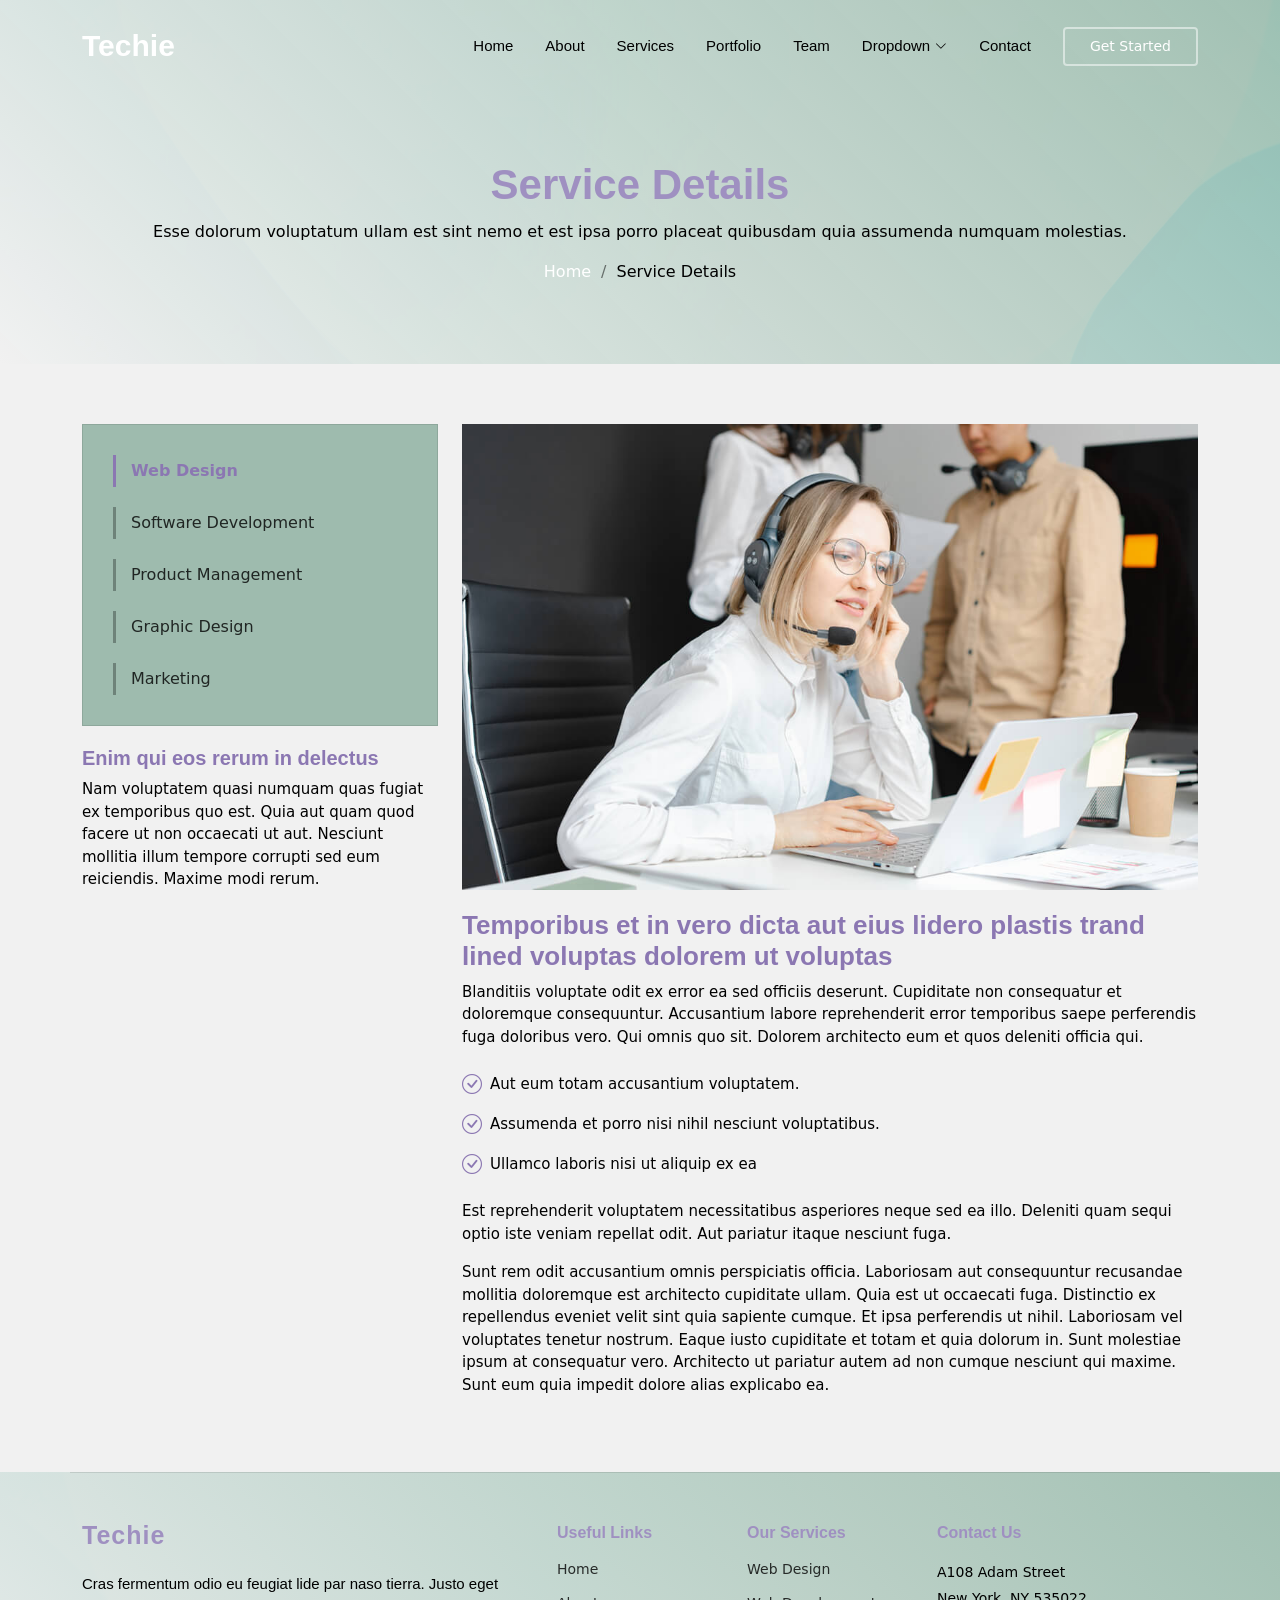
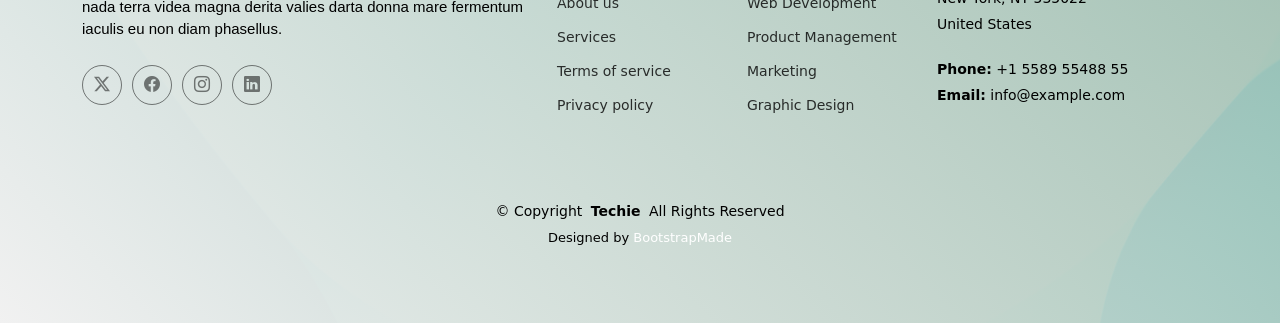
<file: service-details.html>
<!DOCTYPE html>
<html lang="en">

<head>
  <meta charset="utf-8">
  <meta content="width=device-width, initial-scale=1.0" name="viewport">
  <title>Service Details - Techie Bootstrap Template</title>
  <meta name="description" content="">
  <meta name="keywords" content="">

  <!-- Favicons -->
  <link href="assets/img/favicon.png" rel="icon">
  <link href="assets/img/apple-touch-icon.png" rel="apple-touch-icon">

  <!-- Fonts -->
  <link href="https://fonts.googleapis.com" rel="preconnect">
  <link href="https://fonts.gstatic.com" rel="preconnect" crossorigin>
  <link href="https://fonts.googleapis.com/css2?family=Roboto:ital,wght@0,100;0,300;0,400;0,500;0,700;0,900;1,100;1,300;1,400;1,500;1,700;1,900&family=Raleway:ital,wght@0,100;0,200;0,300;0,400;0,500;0,600;0,700;0,800;0,900;1,100;1,200;1,300;1,400;1,500;1,600;1,700;1,800;1,900&display=swap" rel="stylesheet">

  <!-- Vendor CSS Files -->
  <link href="assets/vendor/bootstrap/css/bootstrap.min.css" rel="stylesheet">
  <link href="assets/vendor/bootstrap-icons/bootstrap-icons.css" rel="stylesheet">
  <link href="assets/vendor/aos/aos.css" rel="stylesheet">
  <link href="assets/vendor/glightbox/css/glightbox.min.css" rel="stylesheet">
  <link href="assets/vendor/swiper/swiper-bundle.min.css" rel="stylesheet">

  <!-- Main CSS File -->
  <link href="assets/css/main.css" rel="stylesheet">

  <!-- =======================================================
  * Template Name: Techie
  * Template URL: https://bootstrapmade.com/techie-free-skin-bootstrap-3/
  * Updated: Aug 07 2024 with Bootstrap v5.3.3
  * Author: BootstrapMade.com
  * License: https://bootstrapmade.com/license/
  ======================================================== -->
</head>

<body class="service-details-page">

  <header id="header" class="header d-flex align-items-center fixed-top">
    <div class="container-fluid container-xl position-relative d-flex align-items-center">

      <a href="index.html" class="logo d-flex align-items-center me-auto">
        <!-- Uncomment the line below if you also wish to use an image logo -->
        <!-- <img src="assets/img/logo.png" alt=""> -->
        <h1 class="sitename">Techie</h1>
      </a>

      <nav id="navmenu" class="navmenu">
        <ul>
          <li><a href="#hero">Home</a></li>
          <li><a href="#about">About</a></li>
          <li><a href="#services">Services</a></li>
          <li><a href="#portfolio">Portfolio</a></li>
          <li><a href="#team">Team</a></li>
          <li class="dropdown"><a href="#"><span>Dropdown</span> <i class="bi bi-chevron-down toggle-dropdown"></i></a>
            <ul>
              <li><a href="#">Dropdown 1</a></li>
              <li class="dropdown"><a href="#"><span>Deep Dropdown</span> <i class="bi bi-chevron-down toggle-dropdown"></i></a>
                <ul>
                  <li><a href="#">Deep Dropdown 1</a></li>
                  <li><a href="#">Deep Dropdown 2</a></li>
                  <li><a href="#">Deep Dropdown 3</a></li>
                  <li><a href="#">Deep Dropdown 4</a></li>
                  <li><a href="#">Deep Dropdown 5</a></li>
                </ul>
              </li>
              <li><a href="#">Dropdown 2</a></li>
              <li><a href="#">Dropdown 3</a></li>
              <li><a href="#">Dropdown 4</a></li>
            </ul>
          </li>
          <li><a href="#contact">Contact</a></li>
        </ul>
        <i class="mobile-nav-toggle d-xl-none bi bi-list"></i>
      </nav>

      <a class="btn-getstarted" href="#about">Get Started</a>

    </div>
  </header>

  <main class="main">

    <!-- Page Title -->
    <div class="page-title accent-background">
      <div class="container position-relative">
        <h1>Service Details</h1>
        <p>Esse dolorum voluptatum ullam est sint nemo et est ipsa porro placeat quibusdam quia assumenda numquam molestias.</p>
        <nav class="breadcrumbs">
          <ol>
            <li><a href="index.html">Home</a></li>
            <li class="current">Service Details</li>
          </ol>
        </nav>
      </div>
    </div><!-- End Page Title -->

    <!-- Service Details Section -->
    <section id="service-details" class="service-details section">

      <div class="container">

        <div class="row gy-4">

          <div class="col-lg-4" data-aos="fade-up" data-aos-delay="100">
            <div class="services-list">
              <a href="#" class="active">Web Design</a>
              <a href="#">Software Development</a>
              <a href="#">Product Management</a>
              <a href="#">Graphic Design</a>
              <a href="#">Marketing</a>
            </div>

            <h4>Enim qui eos rerum in delectus</h4>
            <p>Nam voluptatem quasi numquam quas fugiat ex temporibus quo est. Quia aut quam quod facere ut non occaecati ut aut. Nesciunt mollitia illum tempore corrupti sed eum reiciendis. Maxime modi rerum.</p>
          </div>

          <div class="col-lg-8" data-aos="fade-up" data-aos-delay="200">
            <img src="assets/img/services.jpg" alt="" class="img-fluid services-img">
            <h3>Temporibus et in vero dicta aut eius lidero plastis trand lined voluptas dolorem ut voluptas</h3>
            <p>
              Blanditiis voluptate odit ex error ea sed officiis deserunt. Cupiditate non consequatur et doloremque consequuntur. Accusantium labore reprehenderit error temporibus saepe perferendis fuga doloribus vero. Qui omnis quo sit. Dolorem architecto eum et quos deleniti officia qui.
            </p>
            <ul>
              <li><i class="bi bi-check-circle"></i> <span>Aut eum totam accusantium voluptatem.</span></li>
              <li><i class="bi bi-check-circle"></i> <span>Assumenda et porro nisi nihil nesciunt voluptatibus.</span></li>
              <li><i class="bi bi-check-circle"></i> <span>Ullamco laboris nisi ut aliquip ex ea</span></li>
            </ul>
            <p>
              Est reprehenderit voluptatem necessitatibus asperiores neque sed ea illo. Deleniti quam sequi optio iste veniam repellat odit. Aut pariatur itaque nesciunt fuga.
            </p>
            <p>
              Sunt rem odit accusantium omnis perspiciatis officia. Laboriosam aut consequuntur recusandae mollitia doloremque est architecto cupiditate ullam. Quia est ut occaecati fuga. Distinctio ex repellendus eveniet velit sint quia sapiente cumque. Et ipsa perferendis ut nihil. Laboriosam vel voluptates tenetur nostrum. Eaque iusto cupiditate et totam et quia dolorum in. Sunt molestiae ipsum at consequatur vero. Architecto ut pariatur autem ad non cumque nesciunt qui maxime. Sunt eum quia impedit dolore alias explicabo ea.
            </p>
          </div>

        </div>

      </div>

    </section><!-- /Service Details Section -->

  </main>

  <footer id="footer" class="footer accent-background">

    <div class="container footer-top">
      <div class="row gy-4">
        <div class="col-lg-5 col-md-12 footer-about">
          <a href="index.html" class="logo d-flex align-items-center">
            <span class="sitename">Techie</span>
          </a>
          <p>Cras fermentum odio eu feugiat lide par naso tierra. Justo eget nada terra videa magna derita valies darta donna mare fermentum iaculis eu non diam phasellus.</p>
          <div class="social-links d-flex mt-4">
            <a href=""><i class="bi bi-twitter-x"></i></a>
            <a href=""><i class="bi bi-facebook"></i></a>
            <a href=""><i class="bi bi-instagram"></i></a>
            <a href=""><i class="bi bi-linkedin"></i></a>
          </div>
        </div>

        <div class="col-lg-2 col-6 footer-links">
          <h4>Useful Links</h4>
          <ul>
            <li><a href="#">Home</a></li>
            <li><a href="#">About us</a></li>
            <li><a href="#">Services</a></li>
            <li><a href="#">Terms of service</a></li>
            <li><a href="#">Privacy policy</a></li>
          </ul>
        </div>

        <div class="col-lg-2 col-6 footer-links">
          <h4>Our Services</h4>
          <ul>
            <li><a href="#">Web Design</a></li>
            <li><a href="#">Web Development</a></li>
            <li><a href="#">Product Management</a></li>
            <li><a href="#">Marketing</a></li>
            <li><a href="#">Graphic Design</a></li>
          </ul>
        </div>

        <div class="col-lg-3 col-md-12 footer-contact text-center text-md-start">
          <h4>Contact Us</h4>
          <p>A108 Adam Street</p>
          <p>New York, NY 535022</p>
          <p>United States</p>
          <p class="mt-4"><strong>Phone:</strong> <span>+1 5589 55488 55</span></p>
          <p><strong>Email:</strong> <span>info@example.com</span></p>
        </div>

      </div>
    </div>

    <div class="container copyright text-center mt-4">
      <p>© <span>Copyright</span> <strong class="px-1 sitename">Techie</strong> <span>All Rights Reserved</span></p>
      <div class="credits">
        <!-- All the links in the footer should remain intact. -->
        <!-- You can delete the links only if you've purchased the pro version. -->
        <!-- Licensing information: https://bootstrapmade.com/license/ -->
        <!-- Purchase the pro version with working PHP/AJAX contact form: [buy-url] -->
        Designed by <a href="https://bootstrapmade.com/">BootstrapMade</a>
      </div>
    </div>

  </footer>

  <!-- Scroll Top -->
  <a href="#" id="scroll-top" class="scroll-top d-flex align-items-center justify-content-center"><i class="bi bi-arrow-up-short"></i></a>

  <!-- Preloader -->
  <div id="preloader"></div>

  <!-- Vendor JS Files -->
  <script src="assets/vendor/bootstrap/js/bootstrap.bundle.min.js"></script>
  <script src="assets/vendor/php-email-form/validate.js"></script>
  <script src="assets/vendor/aos/aos.js"></script>
  <script src="assets/vendor/glightbox/js/glightbox.min.js"></script>
  <script src="assets/vendor/purecounter/purecounter_vanilla.js"></script>
  <script src="assets/vendor/swiper/swiper-bundle.min.js"></script>
  <script src="assets/vendor/imagesloaded/imagesloaded.pkgd.min.js"></script>
  <script src="assets/vendor/isotope-layout/isotope.pkgd.min.js"></script>

  <!-- Main JS File -->
  <script src="assets/js/main.js"></script>

</body>

</html>
</file>
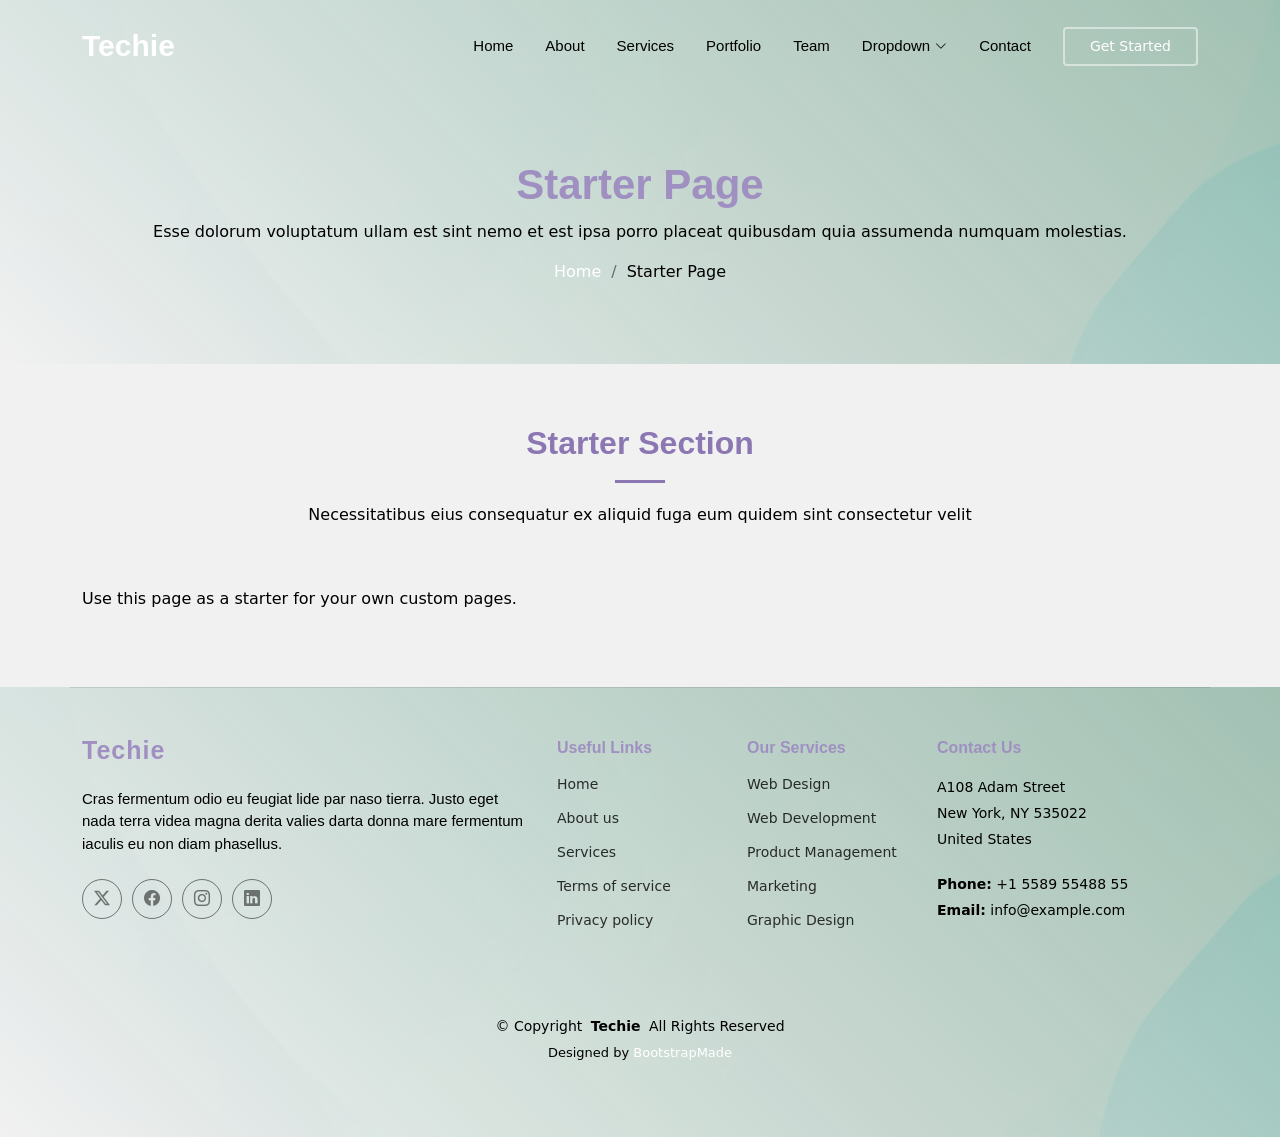
<file: starter-page.html>
<!DOCTYPE html>
<html lang="en">

<head>
  <meta charset="utf-8">
  <meta content="width=device-width, initial-scale=1.0" name="viewport">
  <title>Starter Page - Techie Bootstrap Template</title>
  <meta name="description" content="">
  <meta name="keywords" content="">

  <!-- Favicons -->
  <link href="assets/img/favicon.png" rel="icon">
  <link href="assets/img/apple-touch-icon.png" rel="apple-touch-icon">

  <!-- Fonts -->
  <link href="https://fonts.googleapis.com" rel="preconnect">
  <link href="https://fonts.gstatic.com" rel="preconnect" crossorigin>
  <link href="https://fonts.googleapis.com/css2?family=Roboto:ital,wght@0,100;0,300;0,400;0,500;0,700;0,900;1,100;1,300;1,400;1,500;1,700;1,900&family=Raleway:ital,wght@0,100;0,200;0,300;0,400;0,500;0,600;0,700;0,800;0,900;1,100;1,200;1,300;1,400;1,500;1,600;1,700;1,800;1,900&display=swap" rel="stylesheet">

  <!-- Vendor CSS Files -->
  <link href="assets/vendor/bootstrap/css/bootstrap.min.css" rel="stylesheet">
  <link href="assets/vendor/bootstrap-icons/bootstrap-icons.css" rel="stylesheet">
  <link href="assets/vendor/aos/aos.css" rel="stylesheet">
  <link href="assets/vendor/glightbox/css/glightbox.min.css" rel="stylesheet">
  <link href="assets/vendor/swiper/swiper-bundle.min.css" rel="stylesheet">

  <!-- Main CSS File -->
  <link href="assets/css/main.css" rel="stylesheet">

  <!-- =======================================================
  * Template Name: Techie
  * Template URL: https://bootstrapmade.com/techie-free-skin-bootstrap-3/
  * Updated: Aug 07 2024 with Bootstrap v5.3.3
  * Author: BootstrapMade.com
  * License: https://bootstrapmade.com/license/
  ======================================================== -->
</head>

<body class="starter-page-page">

  <header id="header" class="header d-flex align-items-center fixed-top">
    <div class="container-fluid container-xl position-relative d-flex align-items-center">

      <a href="index.html" class="logo d-flex align-items-center me-auto">
        <!-- Uncomment the line below if you also wish to use an image logo -->
        <!-- <img src="assets/img/logo.png" alt=""> -->
        <h1 class="sitename">Techie</h1>
      </a>

      <nav id="navmenu" class="navmenu">
        <ul>
          <li><a href="#hero">Home</a></li>
          <li><a href="#about">About</a></li>
          <li><a href="#services">Services</a></li>
          <li><a href="#portfolio">Portfolio</a></li>
          <li><a href="#team">Team</a></li>
          <li class="dropdown"><a href="#"><span>Dropdown</span> <i class="bi bi-chevron-down toggle-dropdown"></i></a>
            <ul>
              <li><a href="#">Dropdown 1</a></li>
              <li class="dropdown"><a href="#"><span>Deep Dropdown</span> <i class="bi bi-chevron-down toggle-dropdown"></i></a>
                <ul>
                  <li><a href="#">Deep Dropdown 1</a></li>
                  <li><a href="#">Deep Dropdown 2</a></li>
                  <li><a href="#">Deep Dropdown 3</a></li>
                  <li><a href="#">Deep Dropdown 4</a></li>
                  <li><a href="#">Deep Dropdown 5</a></li>
                </ul>
              </li>
              <li><a href="#">Dropdown 2</a></li>
              <li><a href="#">Dropdown 3</a></li>
              <li><a href="#">Dropdown 4</a></li>
            </ul>
          </li>
          <li><a href="#contact">Contact</a></li>
        </ul>
        <i class="mobile-nav-toggle d-xl-none bi bi-list"></i>
      </nav>

      <a class="btn-getstarted" href="#about">Get Started</a>

    </div>
  </header>

  <main class="main">

    <!-- Page Title -->
    <div class="page-title accent-background">
      <div class="container position-relative">
        <h1>Starter Page</h1>
        <p>Esse dolorum voluptatum ullam est sint nemo et est ipsa porro placeat quibusdam quia assumenda numquam molestias.</p>
        <nav class="breadcrumbs">
          <ol>
            <li><a href="index.html">Home</a></li>
            <li class="current">Starter Page</li>
          </ol>
        </nav>
      </div>
    </div><!-- End Page Title -->

    <!-- Starter Section Section -->
    <section id="starter-section" class="starter-section section">

      <!-- Section Title -->
      <div class="container section-title" data-aos="fade-up">
        <h2>Starter Section</h2>
        <p>Necessitatibus eius consequatur ex aliquid fuga eum quidem sint consectetur velit</p>
      </div><!-- End Section Title -->

      <div class="container" data-aos="fade-up">
        <p>Use this page as a starter for your own custom pages.</p>
      </div>

    </section><!-- /Starter Section Section -->

  </main>

  <footer id="footer" class="footer accent-background">

    <div class="container footer-top">
      <div class="row gy-4">
        <div class="col-lg-5 col-md-12 footer-about">
          <a href="index.html" class="logo d-flex align-items-center">
            <span class="sitename">Techie</span>
          </a>
          <p>Cras fermentum odio eu feugiat lide par naso tierra. Justo eget nada terra videa magna derita valies darta donna mare fermentum iaculis eu non diam phasellus.</p>
          <div class="social-links d-flex mt-4">
            <a href=""><i class="bi bi-twitter-x"></i></a>
            <a href=""><i class="bi bi-facebook"></i></a>
            <a href=""><i class="bi bi-instagram"></i></a>
            <a href=""><i class="bi bi-linkedin"></i></a>
          </div>
        </div>

        <div class="col-lg-2 col-6 footer-links">
          <h4>Useful Links</h4>
          <ul>
            <li><a href="#">Home</a></li>
            <li><a href="#">About us</a></li>
            <li><a href="#">Services</a></li>
            <li><a href="#">Terms of service</a></li>
            <li><a href="#">Privacy policy</a></li>
          </ul>
        </div>

        <div class="col-lg-2 col-6 footer-links">
          <h4>Our Services</h4>
          <ul>
            <li><a href="#">Web Design</a></li>
            <li><a href="#">Web Development</a></li>
            <li><a href="#">Product Management</a></li>
            <li><a href="#">Marketing</a></li>
            <li><a href="#">Graphic Design</a></li>
          </ul>
        </div>

        <div class="col-lg-3 col-md-12 footer-contact text-center text-md-start">
          <h4>Contact Us</h4>
          <p>A108 Adam Street</p>
          <p>New York, NY 535022</p>
          <p>United States</p>
          <p class="mt-4"><strong>Phone:</strong> <span>+1 5589 55488 55</span></p>
          <p><strong>Email:</strong> <span>info@example.com</span></p>
        </div>

      </div>
    </div>

    <div class="container copyright text-center mt-4">
      <p>© <span>Copyright</span> <strong class="px-1 sitename">Techie</strong> <span>All Rights Reserved</span></p>
      <div class="credits">
        <!-- All the links in the footer should remain intact. -->
        <!-- You can delete the links only if you've purchased the pro version. -->
        <!-- Licensing information: https://bootstrapmade.com/license/ -->
        <!-- Purchase the pro version with working PHP/AJAX contact form: [buy-url] -->
        Designed by <a href="https://bootstrapmade.com/">BootstrapMade</a>
      </div>
    </div>

  </footer>

  <!-- Scroll Top -->
  <a href="#" id="scroll-top" class="scroll-top d-flex align-items-center justify-content-center"><i class="bi bi-arrow-up-short"></i></a>

  <!-- Preloader -->
  <div id="preloader"></div>

  <!-- Vendor JS Files -->
  <script src="assets/vendor/bootstrap/js/bootstrap.bundle.min.js"></script>
  <script src="assets/vendor/php-email-form/validate.js"></script>
  <script src="assets/vendor/aos/aos.js"></script>
  <script src="assets/vendor/glightbox/js/glightbox.min.js"></script>
  <script src="assets/vendor/purecounter/purecounter_vanilla.js"></script>
  <script src="assets/vendor/swiper/swiper-bundle.min.js"></script>
  <script src="assets/vendor/imagesloaded/imagesloaded.pkgd.min.js"></script>
  <script src="assets/vendor/isotope-layout/isotope.pkgd.min.js"></script>

  <!-- Main JS File -->
  <script src="assets/js/main.js"></script>

</body>

</html>
</file>
<file: assets/css/main.css>
/**
* Template Name: Techie
* Template URL: https://bootstrapmade.com/techie-free-skin-bootstrap-3/
* Updated: Aug 07 2024 with Bootstrap v5.3.3
* Author: BootstrapMade.com
* License: https://bootstrapmade.com/license/
*/

/*--------------------------------------------------------------
# Font & Color Variables
# Help: https://bootstrapmade.com/color-system/
--------------------------------------------------------------*/
/* Fonts */
:root {
  --default-font: "Inter",  system-ui, -apple-system, "Segoe UI", Roboto, "Helvetica Neue", Arial, "Noto Sans", "Liberation Sans", sans-serif, "Apple Color Emoji", "Segoe UI Emoji", "Segoe UI Symbol", "Noto Color Emoji";
  --heading-font: "Quicksand",  sans-serif;
  --nav-font: "Inter",  sans-serif;
}

/* Global Colors - The following color variables are used throughout the website. Updating them here will change the color scheme of the entire website */
:root { 
  --background-color:#f1f1f1;
  --default-color: #000000; /* Default color used for the majority of the text content across the entire website */
  --heading-color: #8B77B2; /* Color for headings, subheadings and title throughout the website */
  --accent-color: #8B77B2; /* Accent color that represents your brand on the website. It's used for buttons, links, and other elements that need to stand out */
  --surface-color: #9EBBAE; /* The surface color is used as a background of boxed elements within sections, such as cards, icon boxes, or other elements that require a visual separation from the global background. */
  --contrast-color: #ffffff; /* Contrast color for text, ensuring readability against backgrounds of accent, heading, or default colors. */
}

/* Nav Menu Colors - The following color variables are used specifically for the navigation menu. They are separate from the global colors to allow for more customization options */
:root {
  --nav-color: #000000 ;  /* The default color of the main navmenu links */
  --nav-hover-color: #9EBBAE; /* Applied to main navmenu links when they are hovered over or active */
  --nav-mobile-background-color: #ffffff; /* Used as the background color for mobile navigation menu */
  --nav-dropdown-background-color: #ffffff; /* Used as the background color for dropdown items that appear when hovering over primary navigation items */
  --nav-dropdown-color: #9EBBAE; /* Used for navigation links of the dropdown items in the navigation menu. */
  --nav-dropdown-hover-color: #9EBBAE; /* Similar to --nav-hover-color, this color is applied to dropdown navigation links when they are hovered over. */
}

/* Color Presets - These classes override global colors when applied to any section or element, providing reuse of the sam color scheme. */

.light-background {

  --surface-color: #9EBBAE;
}

.dark-background {

  --default-color: #9EBBAE;
  --heading-color: #9EBBAE;
  --surface-color: #202020;
  --contrast-color: #9EBBAE;
}

.accent-background {

  --default-color: #000000;
  --heading-color: #9F90C1;
  --accent-color: #ffffff;
  --surface-color: #9EBBAE;
  --contrast-color: #ffffff;
}

/* Smooth scroll */
:root {
  scroll-behavior: smooth;
}

/*--------------------------------------------------------------
# General Styling & Shared Classes
--------------------------------------------------------------*/
body {
  color: var(--default-color);
  background-color: var(--background-color);
  font-family: var(--default-font);
}

a {
  color: var(--accent-color);
  text-decoration: none;
  transition: 0.3s;
}

a:hover {
  color: color-mix(in srgb, var(--accent-color), transparent 25%);
  text-decoration: none;
}

h1,
h2,
h3,
h4,
h5,
h6 {
  color: var(--heading-color);
  font-family: var(--heading-font);
}

/* PHP Email Form Messages
------------------------------*/
.php-email-form .error-message {
  display: none;
  background: #df1529;
  color: #ffffff;
  text-align: left;
  padding: 15px;
  margin-bottom: 24px;
  font-weight: 600;
}

.php-email-form .sent-message {
  display: none;
  color: #ffffff;
  background: #059652;
  text-align: center;
  padding: 15px;
  margin-bottom: 24px;
  font-weight: 600;
}

.php-email-form .loading {
  display: none;
  background: var(--surface-color);
  text-align: center;
  padding: 15px;
  margin-bottom: 24px;
}

.php-email-form .loading:before {
  content: "";
  display: inline-block;
  border-radius: 50%;
  width: 24px;
  height: 24px;
  margin: 0 10px -6px 0;
  border: 3px solid var(--accent-color);
  border-top-color: var(--surface-color);
  animation: php-email-form-loading 1s linear infinite;
}

@keyframes php-email-form-loading {
  0% {
    transform: rotate(0deg);
  }

  100% {
    transform: rotate(360deg);
  }
}

/*--------------------------------------------------------------
# Global Header
--------------------------------------------------------------*/
.header {
  --background-color: rgba(0, 0, 0, 0);
  --default-color: #ffffff;
  --heading-color: #ffffff;
  color: var(--default-color);
  background-color: ;
  padding: 20px 0;
  transition: all 0.5s;
  z-index: 997;
}

.header .logo {
  line-height: 1;
}

.header .logo img {
  max-height: 70px;
  margin-right: 5px;
}

.header .logo h1 {
  font-size: 30px;
  margin: 0;
  font-weight: 700;
  color: var(--heading-color);
}

.header .btn-getstarted,
.header .btn-getstarted:focus {
  color: var(--contrast-color);
  font-size: 14px;
  padding: 7px 25px;
  margin: 0 0 0 30px;
  border-radius: 4px;
  transition: 0.3s;
  border: 2px solid color-mix(in srgb, var(--contrast-color), transparent 50%);
}

.header .btn-getstarted:hover,
.header .btn-getstarted:focus:hover {
  color: var(--contrast-color);
  border-color: var(--contrast-color);
}

@media (max-width: 1200px) {
  .header .logo {
    order: 1;
  }

  .header .btn-getstarted {
    order: 2;
    margin: 0 15px 0 0;
    padding: 6px 15px;
  }

  .header .navmenu {
    order: 3;
  }
}

.scrolled .header {
  box-shadow: 0px 0 18px rgba(0, 0, 0, 0.1);
}

/* Global Header on Scroll
------------------------------*/
.scrolled .header {
  --background-color: rgba(77, 44, 169, 0.9);
}

/*--------------------------------------------------------------
# Navigation Menu
--------------------------------------------------------------*/
/* Desktop Navigation */
@media (min-width: 1200px) {
  .navmenu {
    padding: 0;
  }

  .navmenu ul {
    margin: 0;
    padding: 0;
    display: flex;
    list-style: none;
    align-items: center;
  }

  .navmenu li {
    position: relative;
  }

  .navmenu>ul>li {
    white-space: nowrap;
    padding: 15px 14px;
  }

  .navmenu>ul>li:last-child {
    padding-right: 0;
  }

  .navmenu a,
  .navmenu a:focus {
    color: var(--nav-color);
    font-size: 15px;
    padding: 0 2px;
    font-family: var(--nav-font);
    font-weight: 500;
    display: flex;
    align-items: center;
    justify-content: space-between;
    white-space: nowrap;
    transition: 0.3s;
    position: relative;
  }

  .navmenu a i,
  .navmenu a:focus i {
    font-size: 12px;
    line-height: 0;
    margin-left: 5px;
    transition: 0.3s;
  }

  .navmenu>ul>li>a:before {
    content: "";
    position: absolute;
    width: 100%;
    height: 2px;
    bottom: -6px;
    left: 0;
    background-color: var(--nav-hover-color);
    visibility: hidden;
    width: 0px;
    transition: all 0.3s ease-in-out 0s;
  }

  .navmenu a:hover:before,
  .navmenu li:hover>a:before,
  .navmenu .active:before {
    visibility: visible;
    width: 100%;
  }

  .navmenu li:hover>a,
  .navmenu .active,
  .navmenu .active:focus {
    color: var(--nav-hover-color);
  }

  .navmenu .dropdown ul {
    margin: 0;
    padding: 10px 0;
    background: var(--nav-dropdown-background-color);
    display: block;
    position: absolute;
    visibility: hidden;
    left: 14px;
    top: 130%;
    opacity: 0;
    transition: 0.3s;
    border-radius: 4px;
    z-index: 99;
    box-shadow: 0px 0px 30px rgba(0, 0, 0, 0.1);
  }

  .navmenu .dropdown ul li {
    min-width: 200px;
  }

  .navmenu .dropdown ul a {
    padding: 10px 20px;
    font-size: 15px;
    text-transform: none;
    color: var(--nav-dropdown-color);
  }

  .navmenu .dropdown ul a i {
    font-size: 12px;
  }

  .navmenu .dropdown ul a:hover,
  .navmenu .dropdown ul .active:hover,
  .navmenu .dropdown ul li:hover>a {
    color: var(--nav-dropdown-hover-color);
  }

  .navmenu .dropdown:hover>ul {
    opacity: 1;
    top: 100%;
    visibility: visible;
  }

  .navmenu .dropdown .dropdown ul {
    top: 0;
    left: -90%;
    visibility: hidden;
  }

  .navmenu .dropdown .dropdown:hover>ul {
    opacity: 1;
    top: 0;
    left: -100%;
    visibility: visible;
  }
}

/* Mobile Navigation */
@media (max-width: 1199px) {
  .mobile-nav-toggle {
    color: var(--nav-color);
    font-size: 28px;
    line-height: 0;
    margin-right: 10px;
    cursor: pointer;
    transition: color 0.3s;
  }

  .navmenu {
    padding: 0;
    z-index: 9997;
  }

  .navmenu ul {
    display: none;
    list-style: none;
    position: absolute;
    inset: 60px 20px 20px 20px;
    padding: 10px 0;
    margin: 0;
    border-radius: 6px;
    background-color: var(--nav-mobile-background-color);
    border: 1px solid color-mix(in srgb, var(--default-color), transparent 90%);
    box-shadow: none;
    overflow-y: auto;
    transition: 0.3s;
    z-index: 9998;
  }

  .navmenu a,
  .navmenu a:focus {
    color: var(--nav-dropdown-color);
    padding: 10px 20px;
    font-family: var(--nav-font);
    font-size: 17px;
    font-weight: 500;
    display: flex;
    align-items: center;
    justify-content: space-between;
    white-space: nowrap;
    transition: 0.3s;
  }

  .navmenu a i,
  .navmenu a:focus i {
    font-size: 12px;
    line-height: 0;
    margin-left: 5px;
    width: 30px;
    height: 30px;
    display: flex;
    align-items: center;
    justify-content: center;
    border-radius: 50%;
    transition: 0.3s;
    background-color: color-mix(in srgb, var(--accent-color), transparent 90%);
  }

  .navmenu a i:hover,
  .navmenu a:focus i:hover {
    background-color: var(--accent-color);
    color: var(--contrast-color);
  }

  .navmenu a:hover,
  .navmenu .active,
  .navmenu .active:focus {
    color: var(--nav-dropdown-hover-color);
  }

  .navmenu .active i,
  .navmenu .active:focus i {
    background-color: var(--accent-color);
    color: var(--contrast-color);
    transform: rotate(180deg);
  }

  .navmenu .dropdown ul {
    position: static;
    display: none;
    z-index: 99;
    padding: 10px 0;
    margin: 10px 20px;
    background-color: var(--nav-dropdown-background-color);
    transition: all 0.5s ease-in-out;
  }

  .navmenu .dropdown ul ul {
    background-color: rgba(33, 37, 41, 0.1);
  }

  .navmenu .dropdown>.dropdown-active {
    display: block;
    background-color: rgba(33, 37, 41, 0.03);
  }

  .mobile-nav-active {
    overflow: hidden;
  }

  .mobile-nav-active .mobile-nav-toggle {
    color: #fff;
    position: absolute;
    font-size: 32px;
    top: 15px;
    right: 15px;
    margin-right: 0;
    z-index: 9999;
  }

  .mobile-nav-active .navmenu {
    position: fixed;
    overflow: hidden;
    inset: 0;
    background: rgba(33, 37, 41, 0.8);
    transition: 0.3s;
  }

  .mobile-nav-active .navmenu>ul {
    display: block;
  }
}

/*--------------------------------------------------------------
# Global Footer
--------------------------------------------------------------*/
.footer {
  color: var(--default-color);
  background: linear-gradient(45deg, var(--background-color) 0%, color-mix(in srgb, var(--surface-color), transparent 10%) 100%), url("../img/footer-bg.jpg") center center no-repeat;
  background-size: cover;
  font-size: 14px;
  padding-bottom: 50px;
  position: relative;
}

.footer .footer-top {
  padding-top: 50px;
  border-top: 1px solid color-mix(in srgb, var(--default-color), transparent 90%);
}

.footer .footer-about .logo {
  line-height: 1;
  margin-bottom: 25px;
}

.footer .footer-about .logo img {
  max-height: 40px;
  margin-right: 6px;
}

.footer .footer-about .logo span {
  color: var(--heading-color);
  font-size: 25px;
  font-weight: 700;
  letter-spacing: 1px;
  font-family: var(--heading-font);
}

.footer .footer-about p {
  font-size: 15px;
  font-family: var(--heading-font);
}

.footer .social-links a {
  display: flex;
  align-items: center;
  justify-content: center;
  width: 40px;
  height: 40px;
  border-radius: 50%;
  border: 1px solid color-mix(in srgb, var(--default-color), transparent 50%);
  font-size: 16px;
  color: color-mix(in srgb, var(--default-color), transparent 50%);
  margin-right: 10px;
  transition: 0.3s;
}

.footer .social-links a:hover {
  color: var(--accent-color);
  border-color: var(--accent-color);
}

.footer h4 {
  font-size: 16px;
  font-weight: bold;
  position: relative;
  padding-bottom: 12px;
}

.footer .footer-links {
  margin-bottom: 30px;
}

.footer .footer-links ul {
  list-style: none;
  padding: 0;
  margin: 0;
}

.footer .footer-links ul i {
  padding-right: 2px;
  font-size: 12px;
  line-height: 0;
}

.footer .footer-links ul li {
  padding: 10px 0;
  display: flex;
  align-items: center;
}

.footer .footer-links ul li:first-child {
  padding-top: 0;
}

.footer .footer-links ul a {
  color: color-mix(in srgb, var(--default-color), transparent 20%);
  display: inline-block;
  line-height: 1;
}

.footer .footer-links ul a:hover {
  color: var(--accent-color);
}

.footer .footer-contact p {
  margin-bottom: 5px;
}

.footer .copyright {
  padding-top: 25px;
  padding-bottom: 25px;
  background-color: color-mix(in srgb, var(--default-color), transparent %);
}

.footer .copyright p {
  margin-bottom: 0;
}

.footer .credits {
  margin-top: 6px;
  font-size: 13px;
}

/*--------------------------------------------------------------
# Preloader
--------------------------------------------------------------*/
#preloader {
  position: fixed;
  inset: 0;
  z-index: 999999;
  overflow: hidden;
  background: var(--background-color);
  transition: all 0.6s ease-out;
}

#preloader:before {
  content: "";
  position: fixed;
  top: calc(50% - 30px);
  left: calc(50% - 30px);
  border: 6px solid #ffffff;
  border-color: var(--accent-color) transparent var(--accent-color) transparent;
  border-radius: 50%;
  width: 60px;
  height: 60px;
  animation: animate-preloader 1.5s linear infinite;
}

@keyframes animate-preloader {
  0% {
    transform: rotate(0deg);
  }

  100% {
    transform: rotate(360deg);
  }
}

/*--------------------------------------------------------------
# Scroll Top Button
--------------------------------------------------------------*/
.scroll-top {
  position: fixed;
  visibility: hidden;
  opacity: 0;
  right: 15px;
  bottom: 15px;
  z-index: 99999;
  background-color: var(--accent-color);
  width: 40px;
  height: 40px;
  border-radius: 4px;
  transition: all 0.4s;
}

.scroll-top i {
  font-size: 24px;
  color: var(--contrast-color);
  line-height: 0;
}

.scroll-top:hover {
  background-color: color-mix(in srgb, var(--accent-color), transparent 20%);
  color: var(--contrast-color);
}

.scroll-top.active {
  visibility: visible;
  opacity: 1;
}

/*--------------------------------------------------------------
# Disable aos animation delay on mobile devices
--------------------------------------------------------------*/
@media screen and (max-width: 768px) {
  [data-aos-delay] {
    transition-delay: 0 !important;
  }
}

/*--------------------------------------------------------------
# Global Page Titles & Breadcrumbs
--------------------------------------------------------------*/
.page-title {
  color: var(--default-color);
  background: linear-gradient(45deg, var(--background-color) 0%, color-mix(in srgb, var(--surface-color), transparent 10%) 100%), url("../img/page-title-bg.jpg") top center no-repeat;
  background-size: cover;
  padding: 160px 0 80px 0;
  text-align: center;
  position: relative;
}

.page-title h1 {
  font-size: 42px;
  font-weight: 700;
  margin-bottom: 10px;
}

.page-title .breadcrumbs ol {
  display: flex;
  flex-wrap: wrap;
  list-style: none;
  justify-content: center;
  padding: 0;
  margin: 0;
  font-size: 16px;
  font-weight: 400;
}

.page-title .breadcrumbs ol li+li {
  padding-left: 10px;
}

.page-title .breadcrumbs ol li+li::before {
  content: "/";
  display: inline-block;
  padding-right: 10px;
  color: color-mix(in srgb, var(--default-color), transparent 50%);
}

/*--------------------------------------------------------------
# Global Sections
--------------------------------------------------------------*/
section,
.section {
  color: var(--default-color);
  background-color: var(--background-color);
  padding: 60px 0;
  scroll-margin-top: 92px;
  overflow: clip;
}

@media (max-width: 1199px) {

  section,
  .section {
    scroll-margin-top: 77px;
  }
}

/*--------------------------------------------------------------
# Global Section Titles
--------------------------------------------------------------*/
.section-title {
  text-align: center;
  padding-bottom: 60px;
  position: relative;
}

.section-title h2 {
  font-size: 32px;
  font-weight: 700;
  margin-bottom: 20px;
  padding-bottom: 20px;
  position: relative;
}

.section-title h2:after {
  content: "";
  position: absolute;
  display: block;
  width: 50px;
  height: 3px;
  background: var(--accent-color);
  left: 0;
  right: 0;
  bottom: 0;
  margin: auto;
}

.section-title p {
  margin-bottom: 0;
}

/*--------------------------------------------------------------
# Hero Section
--------------------------------------------------------------*/
.hero {
  width: 100%;
  min-height: 100vh;
  position: relative;
  display: flex;
  align-items: center;
  background: url("../img/fondu_Mesa%20de%20trabajo%2011-11.png") center;
  background-size: cover;
    margin-bottom: -40px;
}

.hero .hero-img {
  position: absolute;   /* Saca la columna del flujo normal del documento */
  bottom: 0;            /* ¡Pega el elemento al borde inferior de su padre (.hero)! */             /* Pega el elemento al borde DERECHO del .hero (debido a order-lg-2) */
  left: 0;           /* Anula cualquier 'left' previo, si existiera */
  width: 50%;           /* En desktop, col-lg-6 por defecto toma el 50% de ancho. */
  max-width: none;      /* No aplicar un ancho máximo que lo restrinja en pantallas grandes */
  height: auto;         /* Deja que la altura se ajuste proporcionalmente a la imagen */
  padding-bottom: 0;    /* Sin padding extra por debajo en la versión de escritorio */
  z-index: 10;          /* Asegura que esté por encima de otros elementos, si es necesario */
}

/* Las propiedades de la imagen misma (img-fluid, animated) ya funcionan correctamente en tu HTML */
.hero .hero-img img {
  max-width: 100%; /* Asegura que la imagen no sea más grande que su contenedor (.hero-img) */
  height: auto;    /* Mantiene la relación de aspecto */
  display: block;  /* Ayuda con el layout y previene espacios inesperados */
}



/* ========================================================= */
/* MEDIA QUERIES PARA RESPONSIVIDAD (VERSIÓN MOBILE)         */
/* Estos estilos SOBRESCRIBIRÁN los anteriores para pantallas pequeñas */
/* ========================================================= */

/* Dispositivos con ancho máximo de 991px (Ej. Tablets y Móviles - todo lo que no es lg y superior) */
@media (max-width: 991px) {
  .hero .hero-img {
    /* Posicionamiento y tamaño para TABLETS y MÓVILES */
    left: 50%;            /* Centra horizontalmente el cartel */
    right: auto;          /* Desactiva el 'right: 0' de desktop */
    transform: translateX(-50%); /* Ajuste para el centrado perfecto */
    width: 100%;           /* Ocupa un 90% del ancho del hero en pantallas más pequeñas */
    max-width: 380px;     /* Limita el tamaño máximo para que no sea gigante en tablets pequeñas */
    padding-bottom: 45px; /* Un pequeño padding desde el borde inferior para el cartel en móviles */
  }
}

.hero .animated {
  animation: up-down 2s ease-in-out infinite alternate-reverse both;
}

@media (max-width: 400px) {
  .hero {
    background-image: url("../img/R.jpeg");
    background-position: center;
    background-size: cover;
    }

@keyframes up-down {
  0% {
    transform: translateY(10px);
  }

  100% {
    transform: translateY(-10px);
  }
}

/*--------------------------------------------------------------
# About Section
--------------------------------------------------------------*/   
/* --- Sección Intro --- */

  .intro {
  width: 100%;
  min-height: 100vh;
  position: relative;
  display: flex;
  align-items: center;
  background: url("../img/abt-03.png") center;
  background-size: cover;
    margin-bottom: -40px;
}  
@media (max-width: 360px) {
    /* Estilos generales para el contenedor de la sección */
    #intro .container {
        padding: 20px; /* Un poco de padding para que no se pegue a los bordes */
    }

    /* Ajustes para las columnas en pantallas pequeñas */
    #intro .row {
        flex-direction: column; /* Apila las columnas verticalmente */
        text-align: center; /* Centra el texto */
    }

    #intro .col-lg-6 {
        width: 100%; /* Las columnas ocupan todo el ancho disponible */
    }

    /* Orden de los elementos: imagen primero, luego texto */
    #intro .order-1.order-lg-2 { /* Esta es la columna de la imagen */
        order: 1;
        margin-bottom: 20px; /* Espacio entre la imagen y el texto */
    }

    #intro .order-2.order-lg-1 { /* Esta es la columna del texto */
        order: 2;
    }

    /* Estilos para el título principal */
    #intro h1 {
        font-size: 28px; /* Reduce el tamaño de la fuente para que quepa mejor */
        line-height: 1.2;
        margin-bottom: 15px;
    }

    /* Estilos para el párrafo descriptivo */
    #intro p {
        font-size: 16px; /* Ajusta el tamaño del párrafo */
        line-height: 1.5;
        margin-bottom: 20px;
    }

    /* Asegura que la imagen sea responsiva y no se desborde */
    #intro .hero-img img {
        width: 100%;
        height: auto;
        max-width: 280px; /* Limita el ancho máximo de la imagen si es muy grande */
        display: block; /* Para centrar la imagen */
        margin-left: auto;
        margin-right: auto;
    }

    /* Si hay botones o elementos dentro de .d-flex, asegúrate de que se centren */
    #intro .d-flex {
        justify-content: center; /* Centra el contenido si lo hay */
    }
}
    
/*--------------------------------------------------------------*/*--------/*
# Services Section
----------
----------------------------------------------------*/
/* Contenedor general */
/* --- ESTILOS GENERALES (PARA ESCRITORIO) --- */
/* --- ESTILOS GENERALES (POR DEFECTO PARA ESCRITORIO Y TABLETS) --- */

/* --- ESTILOS GENERALES (POR DEFECTO PARA ESCRITORIO Y TABLETS) --- */

.icono-section {
    padding: 60px 0;
    background-color: var(--background-color, #f8f8f8);
}

.icono-section h2 {
    text-align: center;
    margin-bottom: 30px;
    margin-top: 10px;
    font-size: 2.1em;
    color: var(--heading-color, #333);
}

.icono-scroll {
    display: grid !important; /* Añadido !important */
    grid-template-columns: repeat(3, 1fr) !important; /* Añadido !important */
    gap: 30px !important; /* Añadido !important */
    justify-content: center !important;
    overflow-x: visible !important;
    scroll-snap-type: none !important;
    padding: 0 !important;
    margin: 0 !important;
}

.icono {
    display: flex !important; /* Asegurar que los items internos se comporten como flex */
    flex-direction: column !important;
    align-items: center !important;
    text-align: center !important;
    padding: 20px !important;
    background-color: #fff !important;
    border-radius: 8px !important;
    box-shadow: 0 4px 12px rgba(0,0,0,0.08) !important;
    height: 100% !important;
    box-sizing: border-box !important;
}

.icono img {
    width: 60px !important;
    height: 60px !important;
    object-fit: contain !important;
    margin-bottom: 15px !important;
}

.icono p {
    margin-bottom: 5px !important;
    font-size: 1em !important;
    line-height: 1.4 !important;
    color: #555 !important;
}

.icono p strong {
    font-size: 1.1em !important;
    color: #333 !important;
    margin-bottom: 5px !important;
    display: block !important;
}

.icono-dots {
    display: none !important; /* Ocultar los puntos de navegación en escritorio */
}


/* --- ESTILOS ESPECÍFICOS PARA EL CARRUSEL EN MOBILE --- */
@media (max-width: 768px) {
    .icono-scroll {
        display: flex !important; /* Anula el grid en móvil */
        flex-wrap: nowrap !important;
        overflow-x: scroll !important;
        scroll-snap-type: x mandatory !important;
        -webkit-overflow-scrolling: touch !important;
        padding: px !important;
        gap: 0 !important;
   
        scroll-behavior: smooth !important;
    }

    .icono {
        flex-shrink: 0 !important;
        width: 90vw !important;
        scroll-snap-align: center !important;
        margin-right: 10px !important;
        height: auto !important;
        padding: 15px !important;
    }

    .icono img {
        width: 70px !important;
        height: 70px !important;
        object-fit: contain !important;
        margin-bottom: 15px !important;
    }

    .icono:last-child {
        margin-right: calc(-350vw - (350vw / 2)) !important;
    }

    .icono-dots {
        display: flex !important;
        justify-content: center !important;
        gap: x !important;
        margin-top: 25px !important;
    }

    .icono-dots .dot {
        width: 10px !important;
        height: 10px !important;
        background-color: rgba(0, 0, 0, 0.2) !important;
        border-radius: 50% !important;
        cursor: pointer !important;
        transition: background-color 0.3s ease !important;
    }

    .icono-dots .dot.active {
        background-color: var(--accent-color, #007bff) !important;
    }
}
/* --- ESTILOS GENERALES (PARA ESCRITORIO Y BASE) --- */


/*--------------------------------------------------------------
# Features Section
    --------------------------------------------------------------*/    
    @media (max width 360px){
    .features .features-image {
  position: relative;
  min-height: 200px;
    align-content: center;
   margin-right: 50px; /* Esto parecería ser para una imagen de banner grande de la sección */
}

/* --- ESTILOS PARA CADA ITEM INDIVIDUAL (.features-item) --- */
#features .features-item { /* Usamos #features para mayor especificidad */
  display: flex;         /* Asegura el layout flexbox (horizontal) */
  align-items: center;   /* ¡Clave para alinear verticalmente la imagen y el bloque de texto! */
  margin: 20px;          /* Margen alrededor de cada features-item */
   width: 50px;    
   height: 50px;  
}

/* --- ESTILOS PARA LA IMAGEN ESPECÍFICA (.detalle) --- */
#features .features-item .detalle { /* Usamos #features para mayor especificidad */
  width: px;           /* Tamaño específico de la imagen de detalle */
  height: auto;          /* Mantiene la proporción */
  flex-shrink: 0;       
  margin-right: ;       /* Reinicia si el margin: 20px estaba creando problemas */
  line-height: 0;        /* Esto no aplica a una imagen, puedes quitarlo */
}

#features .parrafo { /* Usamos #features para mayor especificidad */
  flex-grow: 1;          /* Permite que este div ocupe el espacio restante */
  margin-top: 0px;

    text-align: center;
}


/* --- ESTILOS PARA EL PÁRRAFO (p) dentro de .parrafo --- */
#features .parrafo h4{ /* Usamos #features para mayor especificidad */
  font-size: 12px;
  line-height: 14px;      /* Ajusta el interlineado del párrafo */
 text-align: center;
    margin-left: 0px;
}
    
 #features .parrafo p{ /* Usamos #features para mayor especificidad */
  font-size: 10px;
  line-height: 10px;      /* Ajusta el interlineado del párrafo */
 text-align: center;
}
 /* Este breakpoint es común para "mobile" o "tablet pequeña" */
    
.features-item > div {
    width: 900%;             /* ¡Esto hace que se expanda a todo el ancho disponible! */
    text-align: center;     
    padding-left: 10px;         /* Reinicia padding si viene de ps-lg-3 de Bootstrap */
  }
    .features-item .detalle {
  width: 100%;
    margin-left: 10px;
align-items: center;
}
    
 

    }
    
/*--------------------------------------------------------------
# Testimonials Section
--------------------------------------------------------------*/
    
  /* --- ESTILOS DE ESCRITORIO (Desktop Styles) --- */

/* Estilos generales para la sección de testimonios */
/* --- ESTILOS GENERALES PARA LA SECCIÓN #info (se aplican por defecto) --- */
#info {
  padding: 60px 0;
  /* background-color: #f8f8fa; */
}

/* Estilos para el título de la sección */
#info .section-title h2 {
  font-size: 32px;
  font-weight: bold;
  text-align: center;
    margin-bottom: -300px;
}
#info .section-title h2::after {
  content: '';
  display: block;
  width: 50px;
  height: 2px;
  background-color: var(--accent-color, #4CAF50);
    margin-bottom: -0px;
}

/* Contenedores de Swiper */
.info .swiper-wrapper {
  height: auto;
}

/* Estilos para CADA SLIDE del carrusel */
#info .info-item {
  width: 90%; /* Swiper se encargará del ancho del slide */
  display: flex;
  flex-direction: column;
  align-items: center; /* Centra horizontalmente los elementos hijos */
  text-align: center; /* Centra el texto dentro del .info-item */
}

/* Estilos para la IMAGEN PRINCIPAL */
#info .info-item .info-img {
  display: block;
  max-width: 250px; /* Tamaño máximo para la imagen en desktop */
  height: auto;
  object-fit: contain;
  margin-top: -50px;
  margin-bottom: 15px;
}

/* Estilos para el TÍTULO (h3) y SUBTÍTULO (h4) dentro del slide */
#info .info-item h3 {
  font-size: 20px;
  font-weight: bold;
  margin-top: 10px;
  color: #333;
}

#info .info-item h4 {
  font-size: 18px;
  color: #555;
  margin-top: -5px;
  margin-bottom: 0px;
}

/* Estilos para la PAGINACIÓN del carrusel (los puntos de navegación) */
#info .swiper-pagination {
  margin-top: 0px;
  position: relative;
}

#info .swiper-pagination .swiper-pagination-bullet {
  width: 12px;
  height: 12px;
  background-color: var(--background-color, #eee);
  opacity: 1;
  border: 1px solid var(--accent-color, #4CAF50);
}

#info .swiper-pagination .swiper-pagination-bullet-active {
  background-color: var(--accent-color, #4CAF50);
}


/* --- ESTILOS ESPECÍFICOS PARA EL CARRUSEL EN MOBILE --- */
/* Media query para pantallas más pequeñas (móvil y tablets pequeñas) */
@media (max-width: 768px) {
  /* Bajar el Swiper completo en mobile */
  #info .init-swiper {
    margin-top: -20px; /* Ajusta este valor para bajar el carrusel en móvil */
  }

  /* Estilos para CADA SLIDE en móvil */
  #info .info-item {
    display: flex;
    flex-direction: column;
    align-items: center; /* Centra horizontalmente la imagen y los textos */
    text-align: center; /* Centra el texto */
    padding: 10px;
  }

  /* Ajustes para la IMAGEN PRINCIPAL en móvil */
  #info .info-item .info-img {
    width: 300px; /* Tamaño más pequeño para la imagen en móvil */
    height: 200px;
    margin: 5px; /* Centra la imagen y añade margen inferior */
  }

  /* Ajustes para el TEXTO en móvil */
  #info .info-item h3 {
    font-size: 18px;
    color: #7096a3;
    text-align: center;
    margin-bottom: 5px;
      margin-top: -30px;
  }
  #info .info-item h4 {
    font-size: 12px;
    margin-left: 0;
    margin-bottom: 8px;
    text-align: center;
  }

  /* Ajuste del margen de la paginación en móvil */
  #info .swiper-pagination {
    margin-top: 25px;
    margin-left: 0;
    display: flex;
    justify-content: center;
  }
}

/* Si tu breakpoint de móvil es más específico para teléfonos muy pequeños, ajusta aquí */
@media (max-width: 360px) {
  /* Puedes añadir ajustes específicos para teléfonos muy pequeños aquí si es necesario */
}
/*-    
# Portfolio Section
--------------------------------------------------------------*/
  .banner {
  width: 100%; min-height: 100vh; position: relative; display: flex; align-items: center; /* Usamos la imagen que mencionaste en el HTML */ background: url("../img/1x/fondo-20.png") center; background-size: cover; margin-bottom: -40px; }
}  
@media (max-width: 360px) {
    /* Estilos generales para el contenedor de la sección */
    #banner .container {
        padding: 20px; /* Un poco de padding para que no se pegue a los bordes */
    }

    /* Ajustes para las columnas en pantallas pequeñas */
    #banner .row {
        flex-direction: column; /* Apila las columnas verticalmente */
        text-align: center; /* Centra el texto */
    }

    #banner .col-lg-6 {
        width: 100%; /* Las columnas ocupan todo el ancho disponible */
    }

    /* Orden de los elementos: imagen primero, luego texto */
    #banner .order-1.order-lg-2 { /* Esta es la columna de la imagen */
        order: 1;
        margin-bottom: 20px; /* Espacio entre la imagen y el texto */
    }

    #banner .order-2.order-lg-1 { /* Esta es la columna del texto */
        order: 2;
    }

    /* Estilos para el título principal */
    #banner h1 {
        font-size: 28px; /* Reduce el tamaño de la fuente para que quepa mejor */
        line-height: 1.2;
        margin-bottom: 15px;
    }

    /* Estilos para el párrafo descriptivo */
    #banner p {
        font-size: 16px; /* Ajusta el tamaño del párrafo */
        line-height: 1.5;
        margin-bottom: 20px;
    }

    /* Asegura que la imagen sea responsiva y no se desborde */
    #banner .hero-img img {
        width: 100%;
        height: auto;
        max-width: 280px; /* Limita el ancho máximo de la imagen si es muy grande */
        display: block; /* Para centrar la imagen */
        margin-left: auto;
        margin-right: auto;
    }

    /* Si hay botones o elementos dentro de .d-flex, asegúrate de que se centren */
    #banner .d-flex {
        justify-content: center; /* Centra el contenido si lo hay */
    }
}

/*--------------------------------------------------------------
# Pricing Section
--------------------------------------------------------------*/
.pricing .container{
     width: 80%;
    margin-right: 5px;
    margin-left: 5px;
    }
    
.pricing-item {
  height: 100%;
    margin:-5px;
    display: flex;
}

@media (max-width: 400px) {
  .pricing .box {
    max-width: 100%;
  }
#pricing .section-title{
    align-items: center;
    margin-left: -1px;
    margin-bottom: -60px;
    }
    .pricing .container{
     width: 100%;
    }
}
    
/+--------------------------*/
    
/* --- ESTILOS PARA LA SECCIÓN DE VIDEO --- */
/* Estilos por defecto (para desktop o pantallas grandes) */

.ancho img-desk {
    display: block; /* Muestra la imagen de desktop */
    width: 2600px; /* Ajusta al ancho del contenedor */
    height: 50%; /* Mantiene la proporción */
    max-width: 100%; /* Asegura que no desborde */
}
    
/*--------------------------------------------------------------
# Team Section
--------------------------------------------------------------*/

    @media (max-width: 400px){
    .team .team-member {
  text-align: center;
  border-radius: 5px;
  transition: 0.3s;
}

.team .team-member .member-img {
  position: relative;
    margin-left: 70px;
    margin-top: -30px;
  overflow: hidden;
    width: 60%;
    align-self: center;
}

.team .team-member .social {
 
  z-index: 2;
}

.team .team-member .social a {
  
  text-align: center;
}



.team .team-member .member-info h4 {
  font-weight: 700;
    margin-top: 5px;
  margin-bottom: 5px;
  font-size: 22px;
}

.team .team-member .member-info span {
  display: block;
  font-size: 14px;
  font-weight: 400;
  
}

.team .team-member .member-info p {
  font-style: italic;
  font-size: 14px;
  padding-top: 15px;
  line-height: 26px;
  
}

.team .team-member:hover {
  transform: scale(1.08);
  
}

.team .team-member:hover .social {
  right: 8px;
  opacity: 1;
}
    }
/*--------------------------------------------------------------
# Contact Section
--------------------------------------------------------------*/
.contact .info-item {
  background: color-mix(in srgb, var(--default-color), transparent 96%);
  padding: 30px;
}

.contact .info-item i {
  font-size: 38px;
  line-height: 0;
  color: var(--accent-color);
}

.contact .info-item h3 {
  font-size: 20px;
  font-weight: 700;
  margin: 20px 0 10px 0;
}

.contact .info-item p {
  padding: 0;
  line-height: 24px;
  font-size: 14px;
  margin-bottom: 0;
}

.contact .php-email-form {
  background: color-mix(in srgb, var(--default-color), transparent 96%);
  padding: 30px;
  height: 100%;
}

.contact .php-email-form input[type=text],
.contact .php-email-form input[type=email],
.contact .php-email-form textarea {
  font-size: 14px;
  padding: 10px 15px;
  box-shadow: none;
  border-radius: 0;
  color: var(--default-color);
  background-color: color-mix(in srgb, var(--background-color), transparent 50%);
  border-color: color-mix(in srgb, var(--default-color), transparent 80%);
}

.contact .php-email-form input[type=text]:focus,
.contact .php-email-form input[type=email]:focus,
.contact .php-email-form textarea:focus {
  border-color: var(--accent-color);
}

.contact .php-email-form input[type=text]::placeholder,
.contact .php-email-form input[type=email]::placeholder,
.contact .php-email-form textarea::placeholder {
  color: color-mix(in srgb, var(--default-color), transparent 70%);
}

.contact .php-email-form button[type=submit] {
  background: var(--accent-color);
  color: var(--contrast-color);
  border: 0;
  padding: 10px 30px;
  transition: 0.4s;
  border-radius: 4px;
}

.contact .php-email-form button[type=submit]:hover {
  background: color-mix(in srgb, var(--accent-color), transparent 20%);
}

/*--------------------------------------------------------------
# Portfolio Details Section
--------------------------------------------------------------*/
.portfolio-details .portfolio-details-slider img {
  width: 100%;
}

.portfolio-details .swiper-wrapper {
  height: auto;
}

.portfolio-details .swiper-button-prev,
.portfolio-details .swiper-button-next {
  width: 48px;
  height: 48px;
}

.portfolio-details .swiper-button-prev:after,
.portfolio-details .swiper-button-next:after {
  color: rgba(255, 255, 255, 0.8);
  background-color: rgba(0, 0, 0, 0.15);
  font-size: 24px;
  border-radius: 50%;
  width: 48px;
  height: 48px;
  display: flex;
  align-items: center;
  justify-content: center;
  transition: 0.3s;
}

.portfolio-details .swiper-button-prev:hover:after,
.portfolio-details .swiper-button-next:hover:after {
  background-color: rgba(0, 0, 0, 0.3);
}

@media (max-width: 575px) {

  .portfolio-details .swiper-button-prev,
  .portfolio-details .swiper-button-next {
    display: none;
  }
}

.portfolio-details .swiper-pagination {
  margin-top: 20px;
  position: relative;
}

.portfolio-details .swiper-pagination .swiper-pagination-bullet {
  width: 10px;
  height: 10px;
  background-color: color-mix(in srgb, var(--default-color), transparent 85%);
  opacity: 1;
}

.portfolio-details .swiper-pagination .swiper-pagination-bullet-active {
  background-color: var(--accent-color);
}

.portfolio-details .portfolio-info h3 {
  font-size: 22px;
  font-weight: 700;
  margin-bottom: 20px;
  padding-bottom: 20px;
  position: relative;
}

.portfolio-details .portfolio-info h3:after {
  content: "";
  position: absolute;
  display: block;
  width: 50px;
  height: 3px;
  background: var(--accent-color);
  left: 0;
  bottom: 0;
}

.portfolio-details .portfolio-info ul {
  list-style: none;
  padding: 0;
  font-size: 15px;
}

.portfolio-details .portfolio-info ul li {
  display: flex;
  flex-direction: column;
  padding-bottom: 15px;
}

.portfolio-details .portfolio-info ul strong {
  text-transform: uppercase;
  font-weight: 400;
  color: color-mix(in srgb, var(--default-color), transparent 50%);
  font-size: 14px;
}

.portfolio-details .portfolio-info .btn-visit {
  padding: 8px 40px;
  background: var(--accent-color);
  color: var(--contrast-color);
  border-radius: 50px;
  transition: 0.3s;
}

.portfolio-details .portfolio-info .btn-visit:hover {
  background: color-mix(in srgb, var(--accent-color), transparent 20%);
}

.portfolio-details .portfolio-description h2 {
  font-size: 26px;
  font-weight: 700;
  margin-bottom: 20px;
}

.portfolio-details .portfolio-description p {
  padding: 0;
}

.portfolio-details .portfolio-description .testimonial-item {
  padding: 30px 30px 0 30px;
  position: relative;
  background: color-mix(in srgb, var(--default-color), transparent 97%);
  margin-bottom: 50px;
}

.portfolio-details .portfolio-description .testimonial-item .testimonial-img {
  width: 90px;
  border-radius: 50px;
  border: 6px solid var(--background-color);
  float: left;
  margin: 0 10px 0 0;
}

.portfolio-details .portfolio-description .testimonial-item h3 {
  font-size: 18px;
  font-weight: bold;
  margin: 15px 0 5px 0;
  padding-top: 20px;
}

.portfolio-details .portfolio-description .testimonial-item h4 {
  font-size: 14px;
  color: #6c757d;
  margin: 0;
}

.portfolio-details .portfolio-description .testimonial-item .quote-icon-left,
.portfolio-details .portfolio-description .testimonial-item .quote-icon-right {
  color: color-mix(in srgb, var(--accent-color), transparent 50%);
  font-size: 26px;
  line-height: 0;
}

.portfolio-details .portfolio-description .testimonial-item .quote-icon-left {
  display: inline-block;
  left: -5px;
  position: relative;
}

.portfolio-details .portfolio-description .testimonial-item .quote-icon-right {
  display: inline-block;
  right: -5px;
  position: relative;
  top: 10px;
  transform: scale(-1, -1);
}

.portfolio-details .portfolio-description .testimonial-item p {
  font-style: italic;
  margin: 0 0 15px 0 0 0;
  padding: 0;
}

/*--------------------------------------------------------------
# Service Details Section
--------------------------------------------------------------*/
.service-details .services-list {
  background-color: var(--surface-color);
  padding: 10px 30px;
  border: 1px solid color-mix(in srgb, var(--default-color), transparent 90%);
  margin-bottom: 20px;
}

.service-details .services-list a {
  display: block;
  line-height: 1;
  padding: 8px 0 8px 15px;
  border-left: 3px solid color-mix(in srgb, var(--default-color), transparent 70%);
  margin: 20px 0;
  color: color-mix(in srgb, var(--default-color), transparent 20%);
  transition: 0.3s;
}

.service-details .services-list a.active {
  color: var(--heading-color);
  font-weight: 700;
  border-color: var(--accent-color);
}

.service-details .services-list a:hover {
  border-color: var(--accent-color);
}

.service-details .services-img {
  margin-bottom: 20px;
}

.service-details h3 {
  font-size: 26px;
  font-weight: 700;
}

.service-details h4 {
  font-size: 20px;
  font-weight: 700;
}

.service-details p {
  font-size: 15px;
}

.service-details ul {
  list-style: none;
  padding: 0;
  font-size: 15px;
}

.service-details ul li {
  padding: 5px 0;
  display: flex;
  align-items: center;
}

.service-details ul i {
  font-size: 20px;
  margin-right: 8px;
  color: var(--accent-color);
}

/*--------------------------------------------------------------
# Starter Section Section
--------------------------------------------------------------*/
.starter-section {
  /* Add your styles here */
}
</file>
